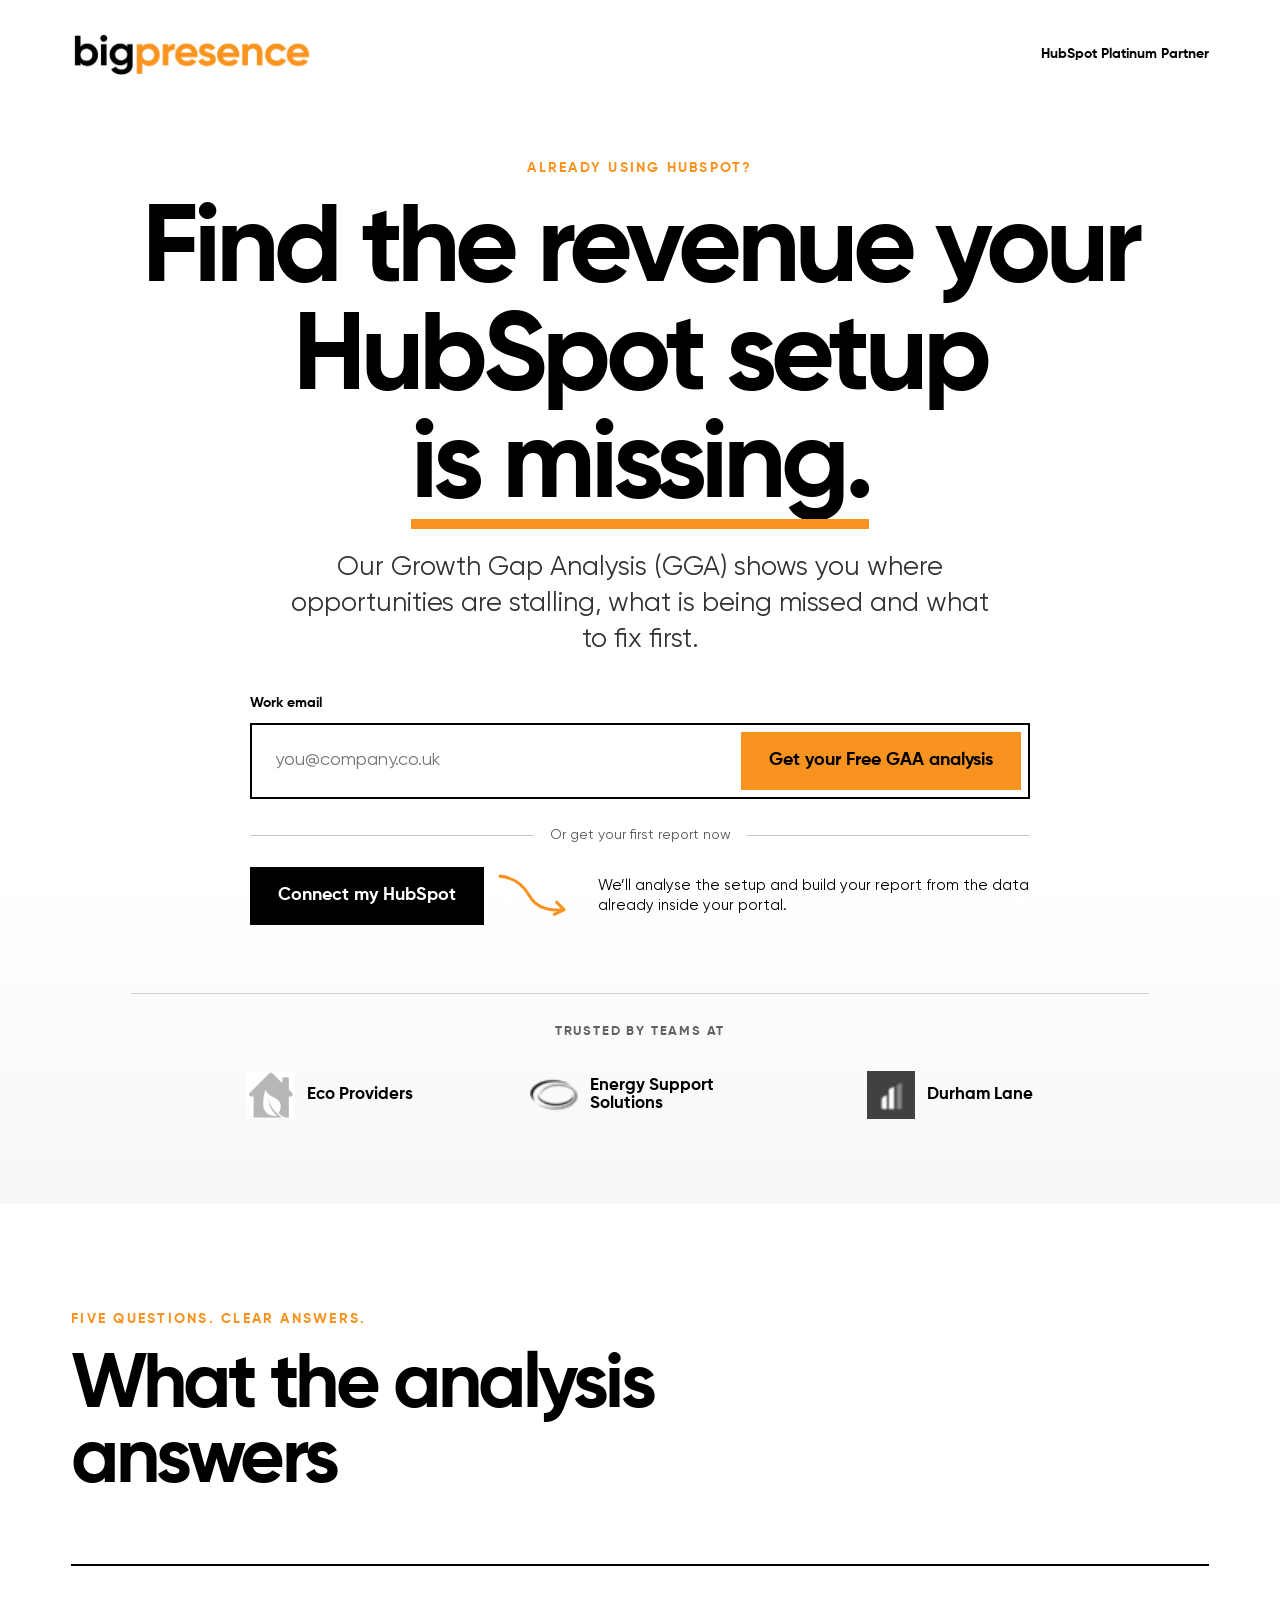
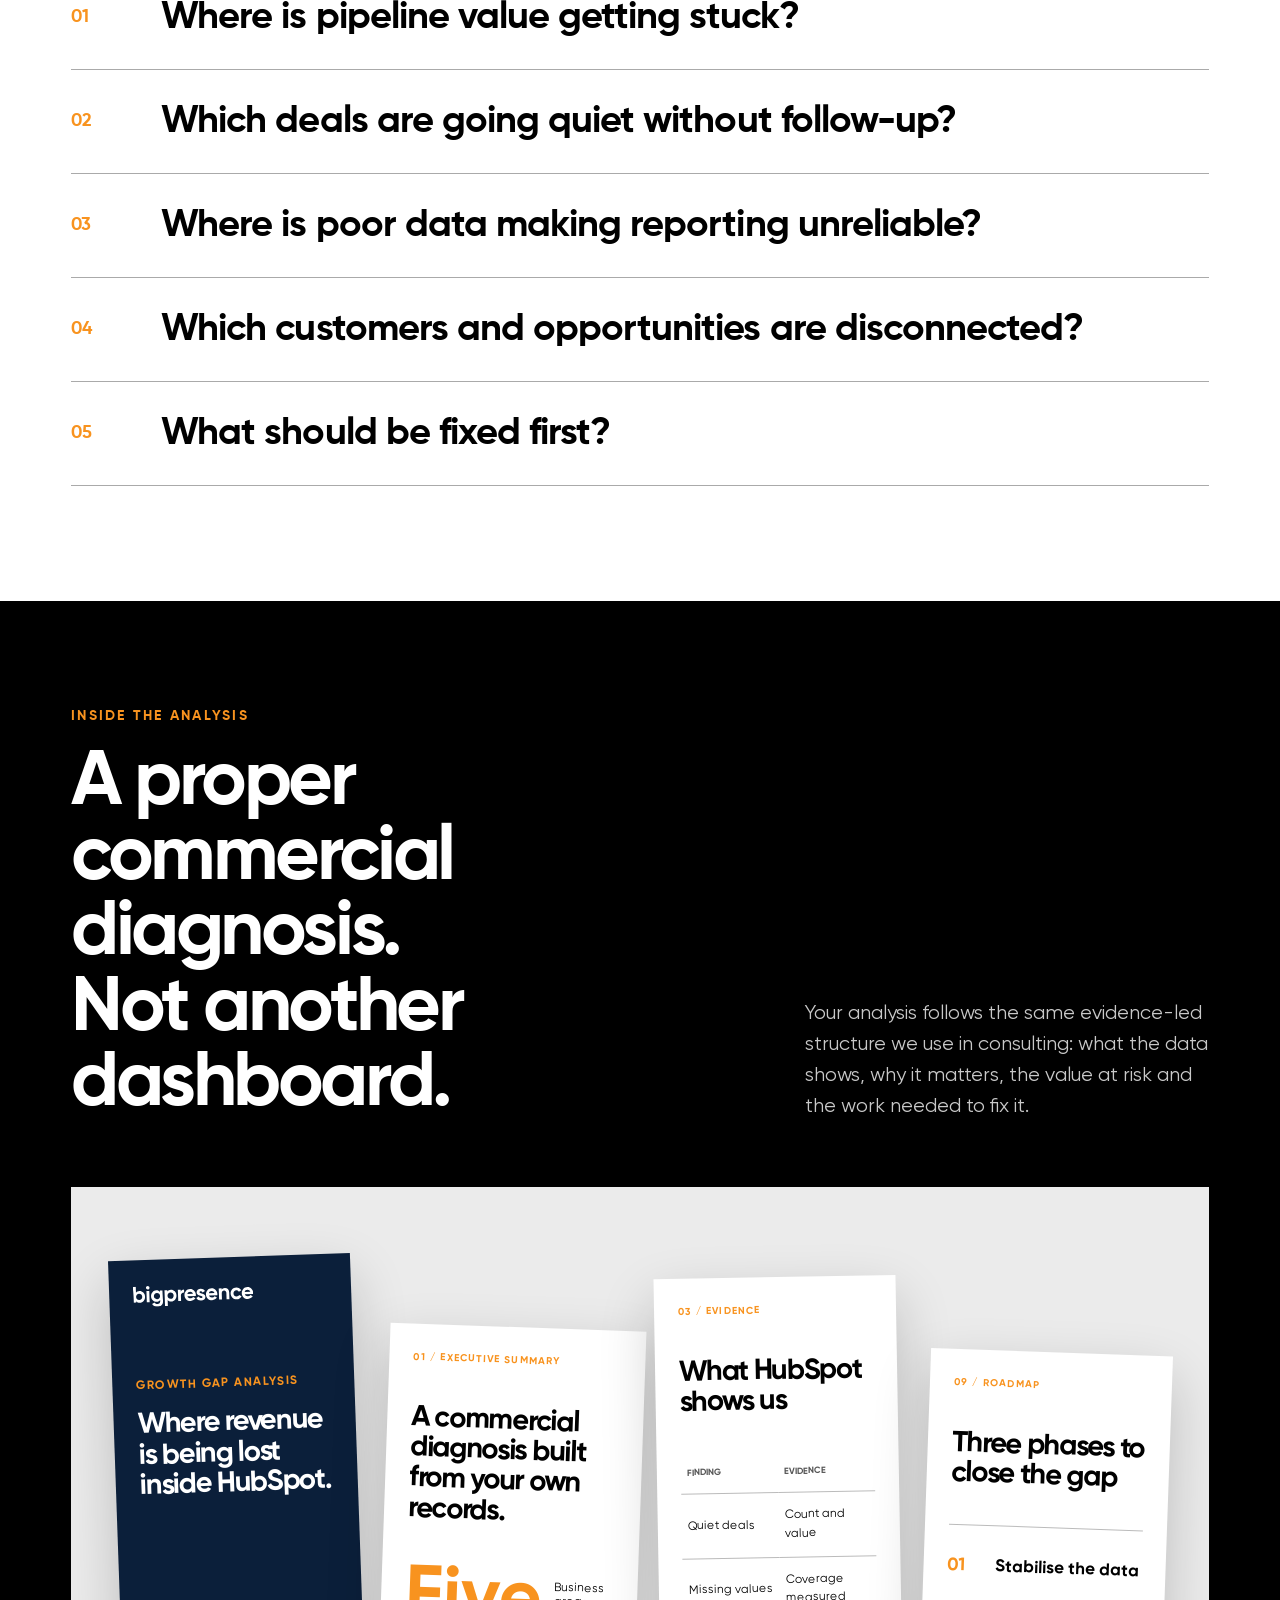
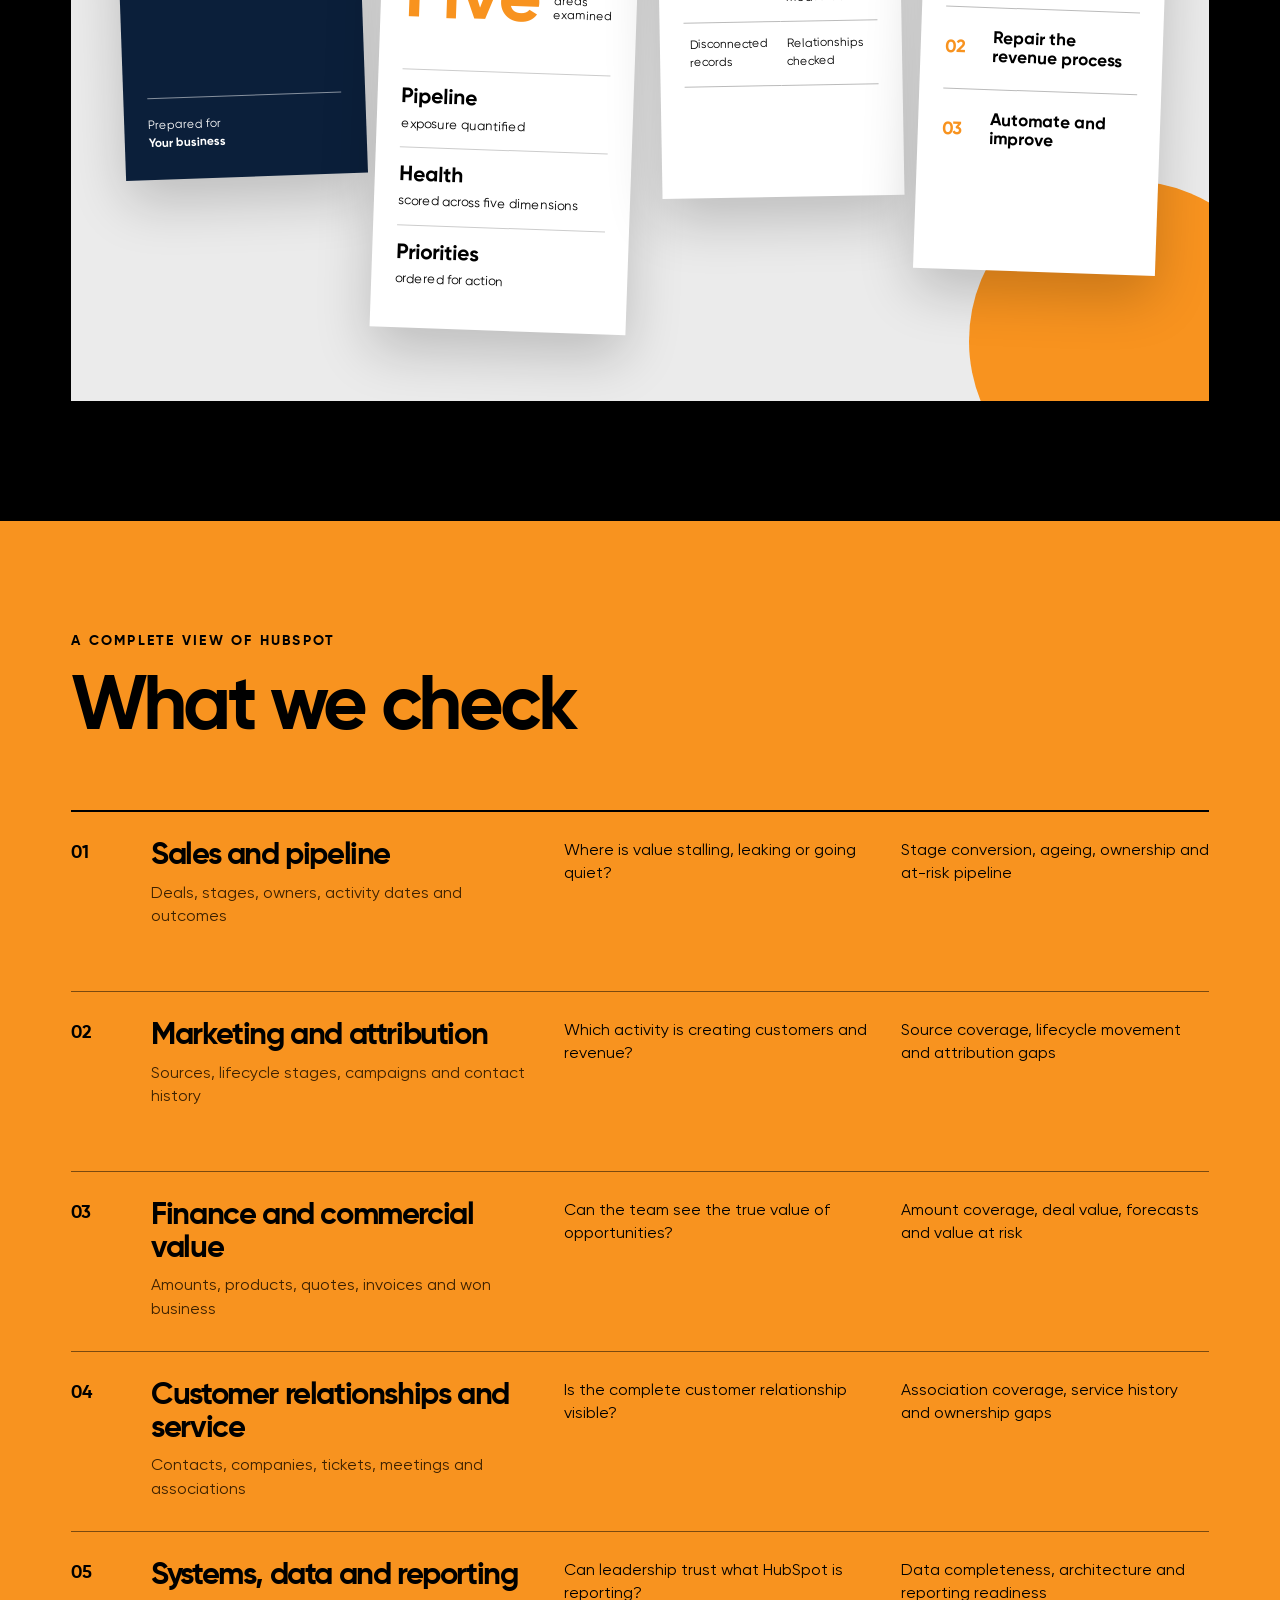
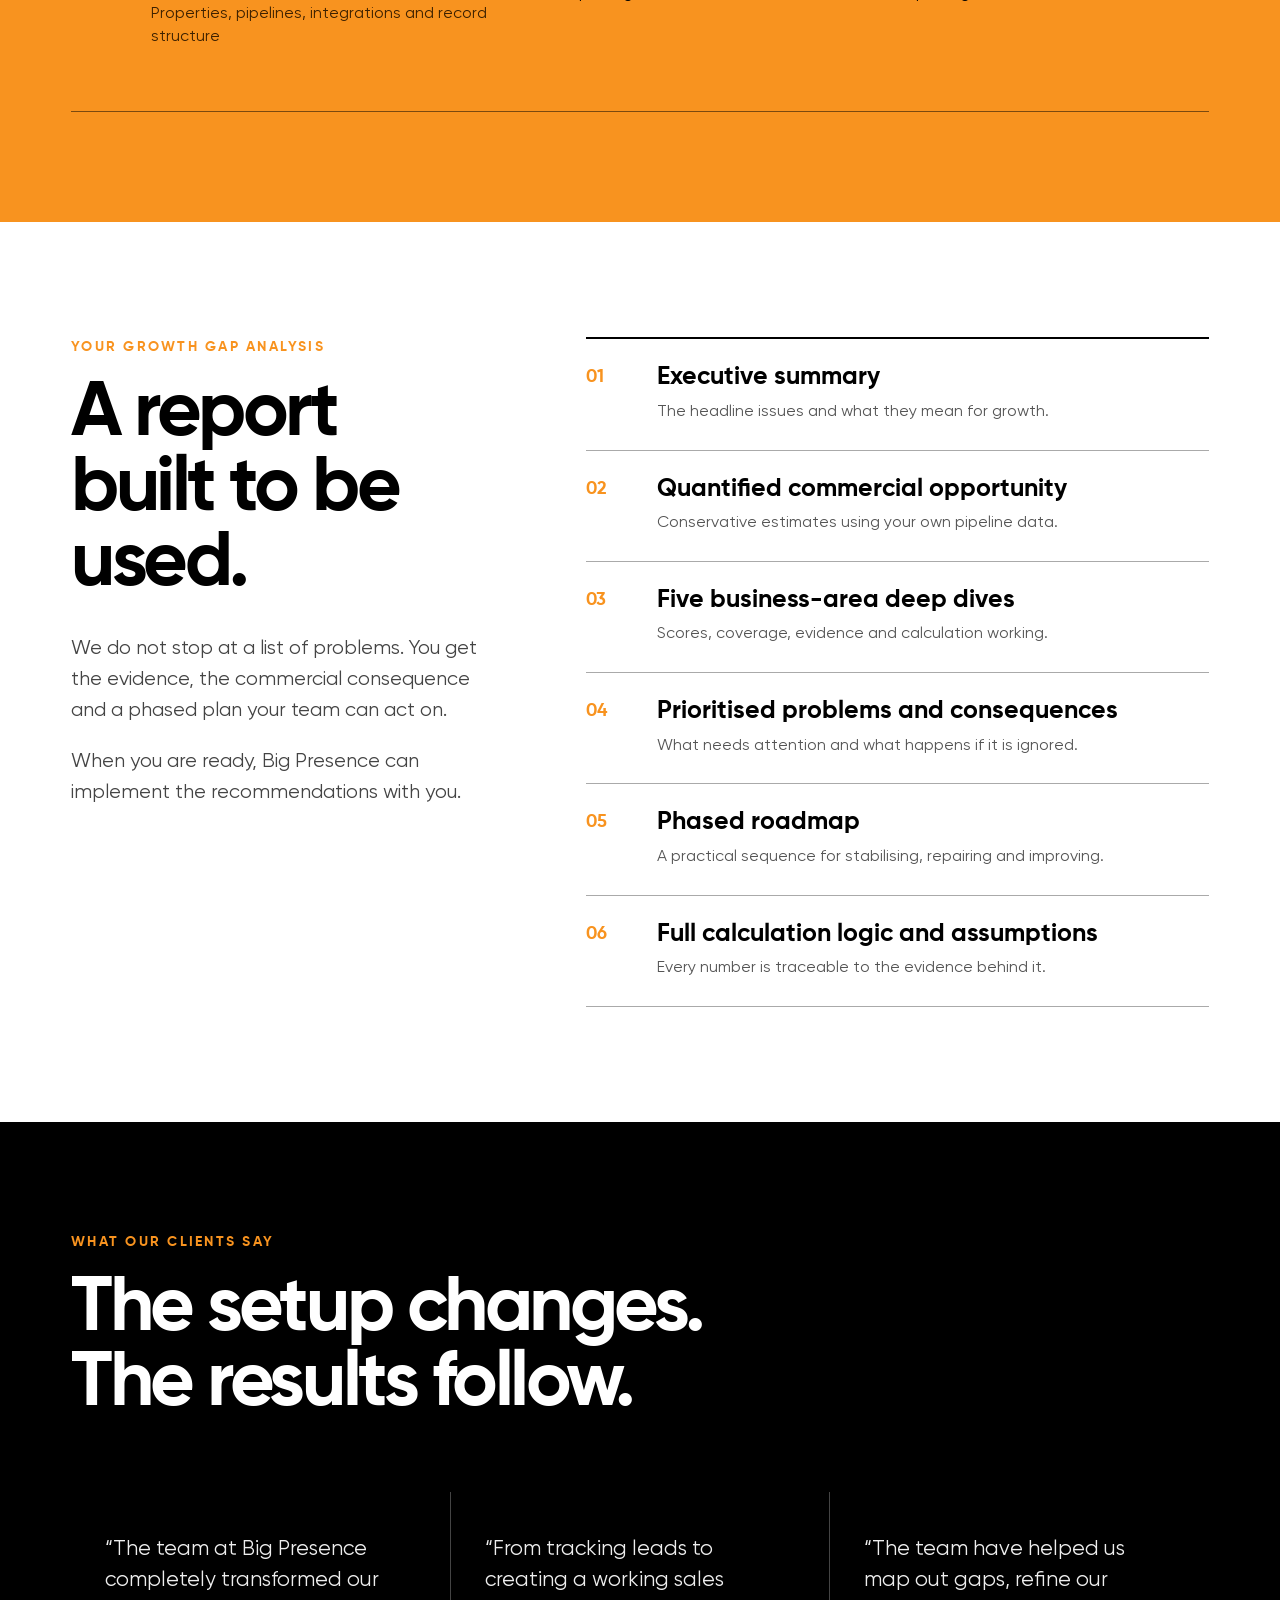
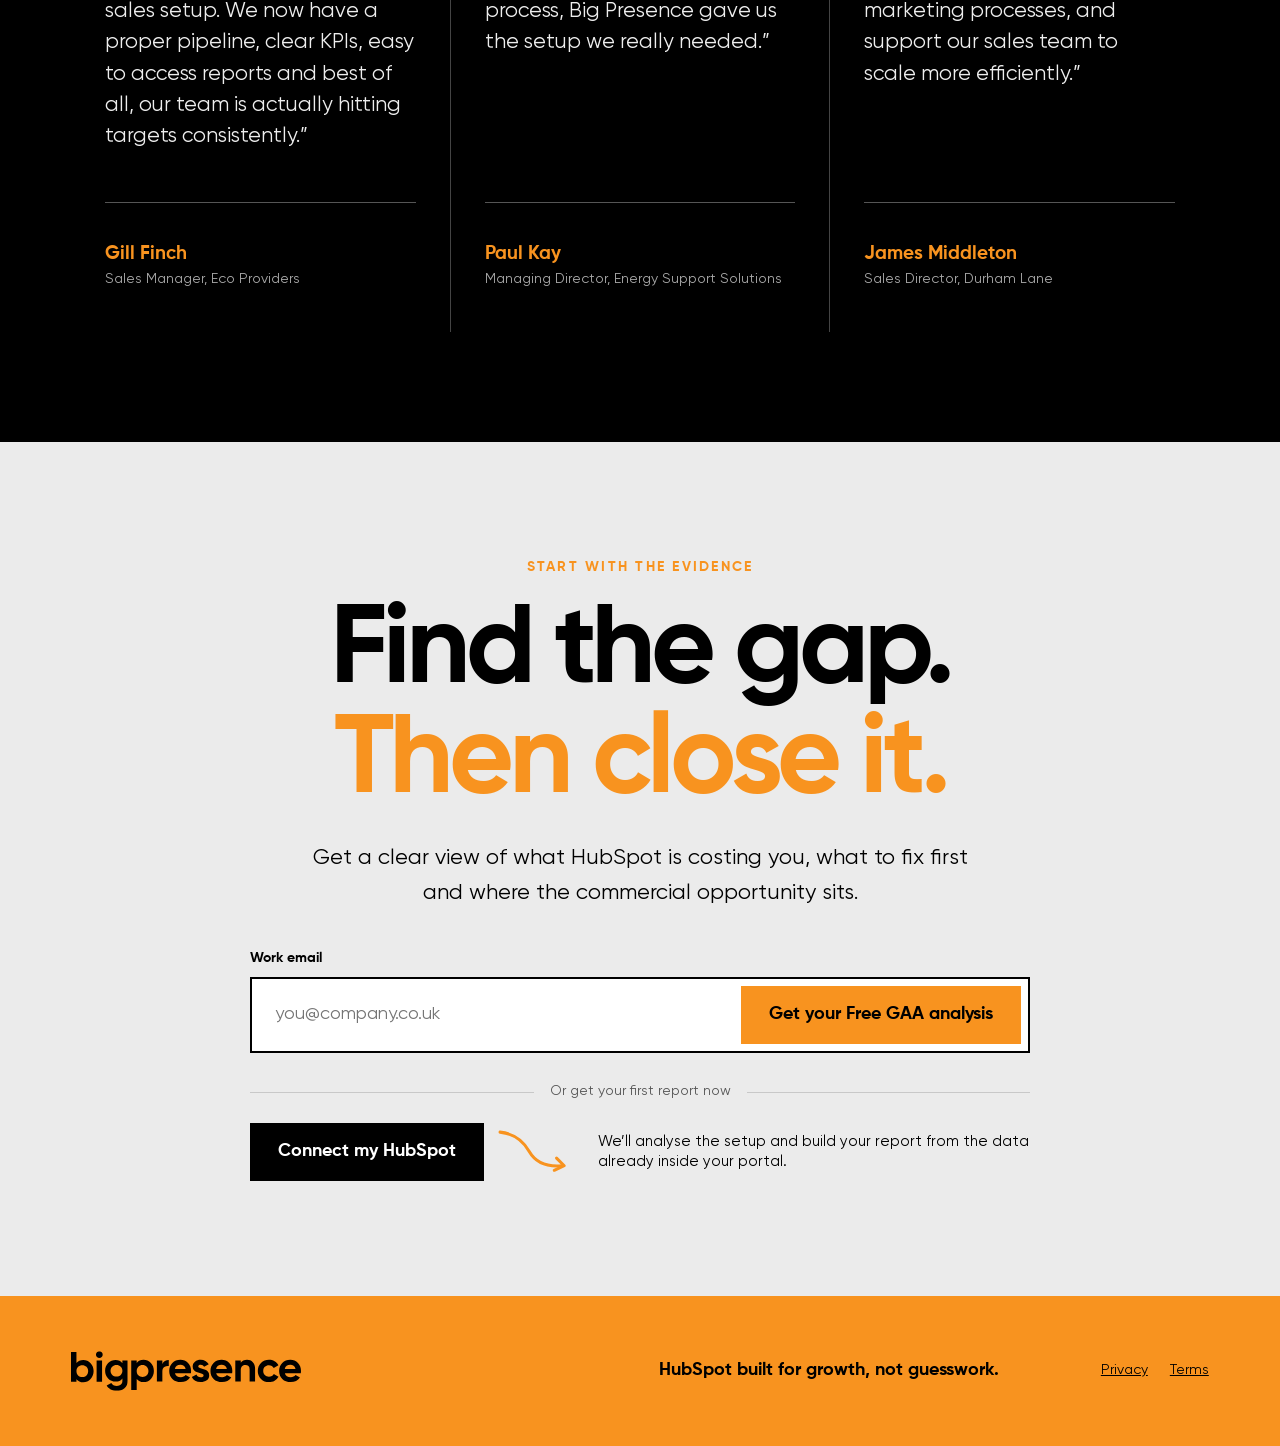
<file: index.html>
<!doctype html>
<html lang="en-GB">
<head>
  <meta charset="utf-8">
  <meta name="viewport" content="width=device-width, initial-scale=1">
  <meta name="robots" content="noindex,nofollow">
  <title>Big Presence Growth Gap Analysis</title>
  <meta http-equiv="refresh" content="0; url=./local-preview/">
  <link rel="canonical" href="./local-preview/">
</head>
<body>
  <p><a href="./local-preview/">Open the Big Presence Growth Gap Analysis preview</a></p>
  <script>window.location.replace("./local-preview/" + window.location.search + window.location.hash);</script>
</body>
</html>
</file>
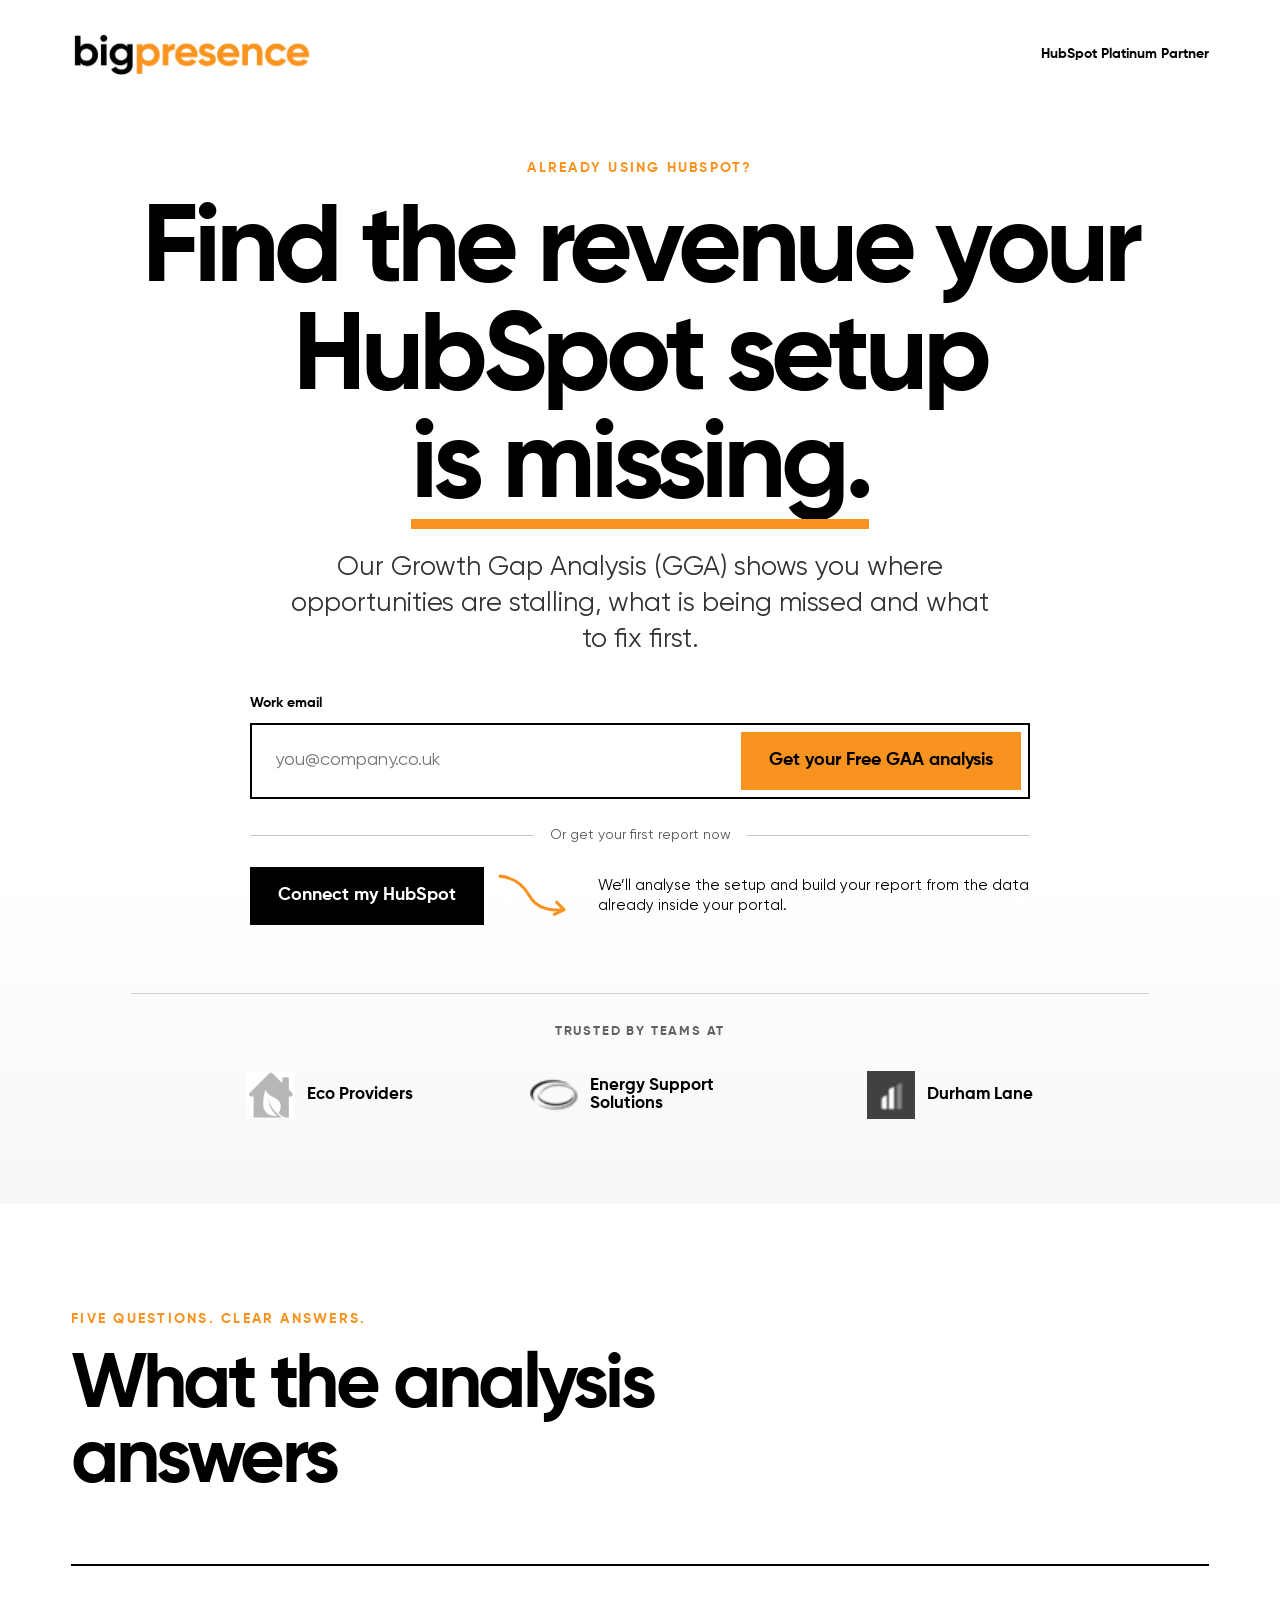
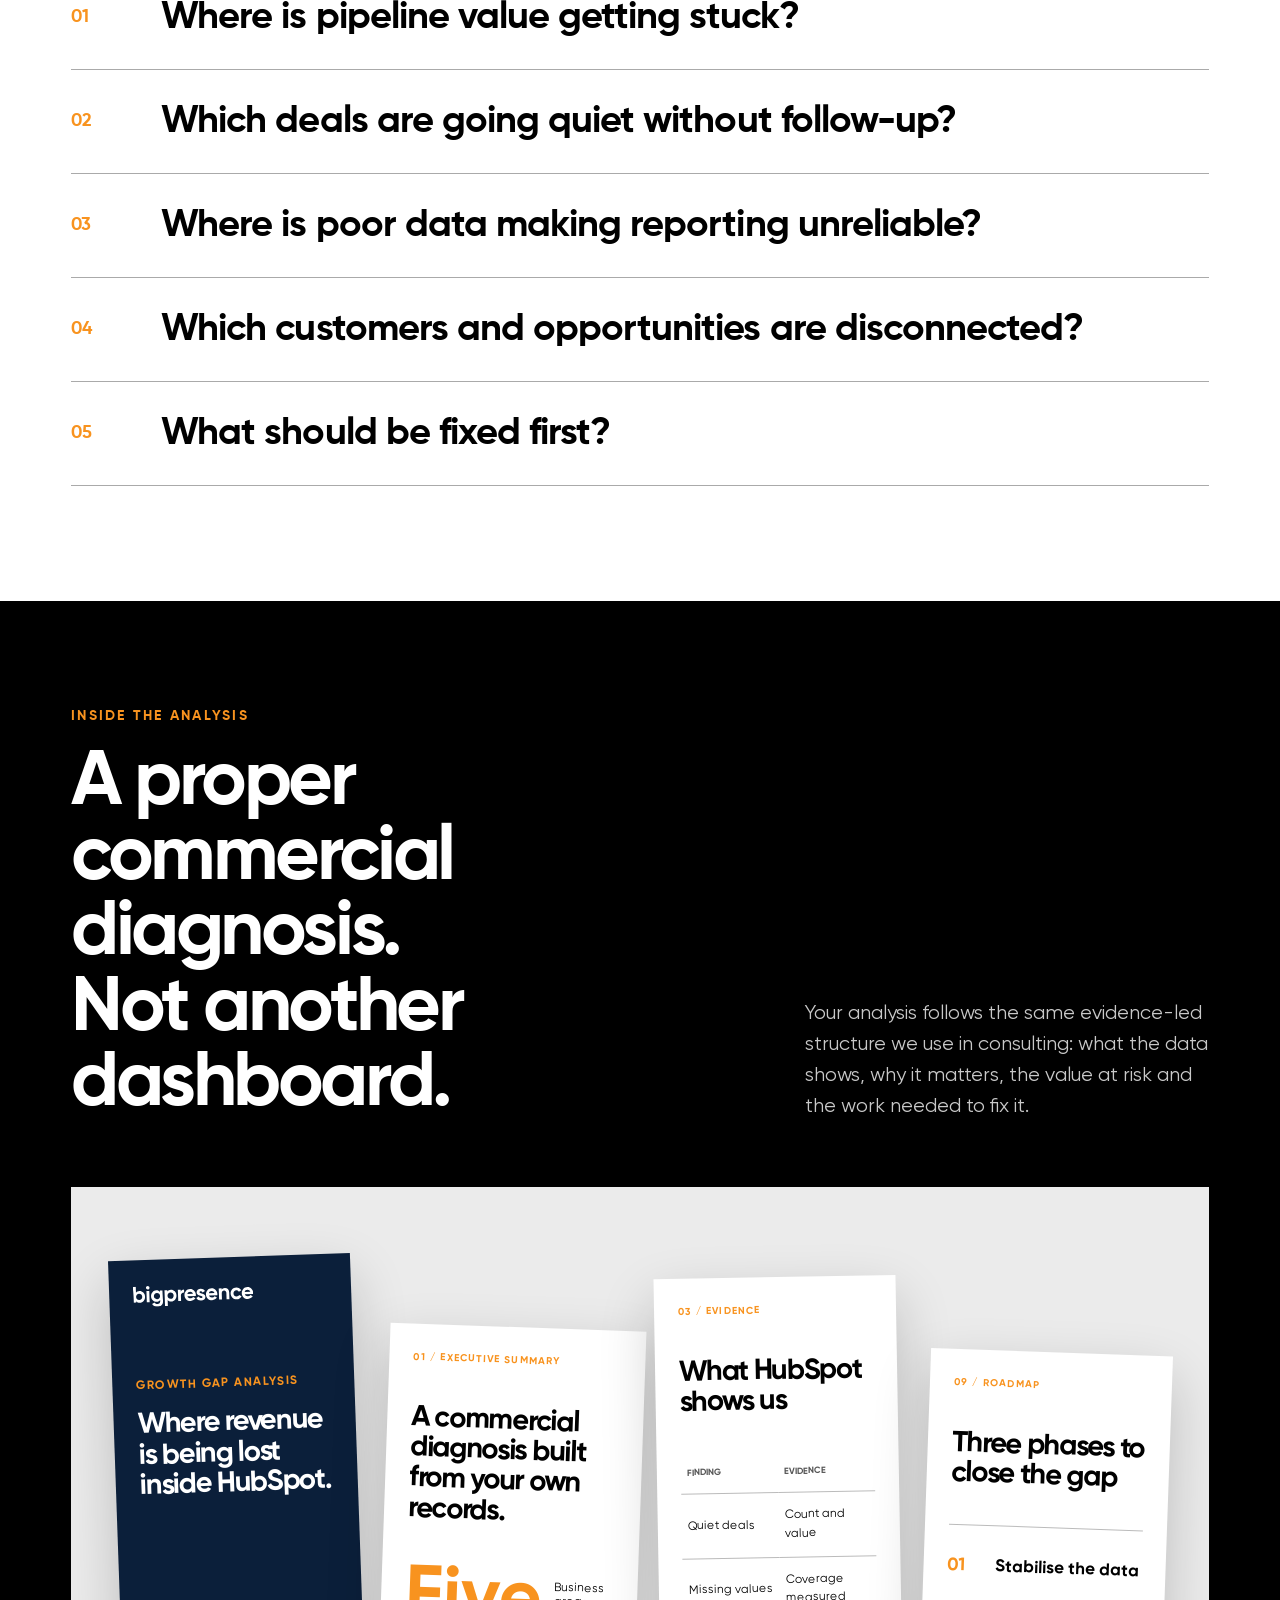
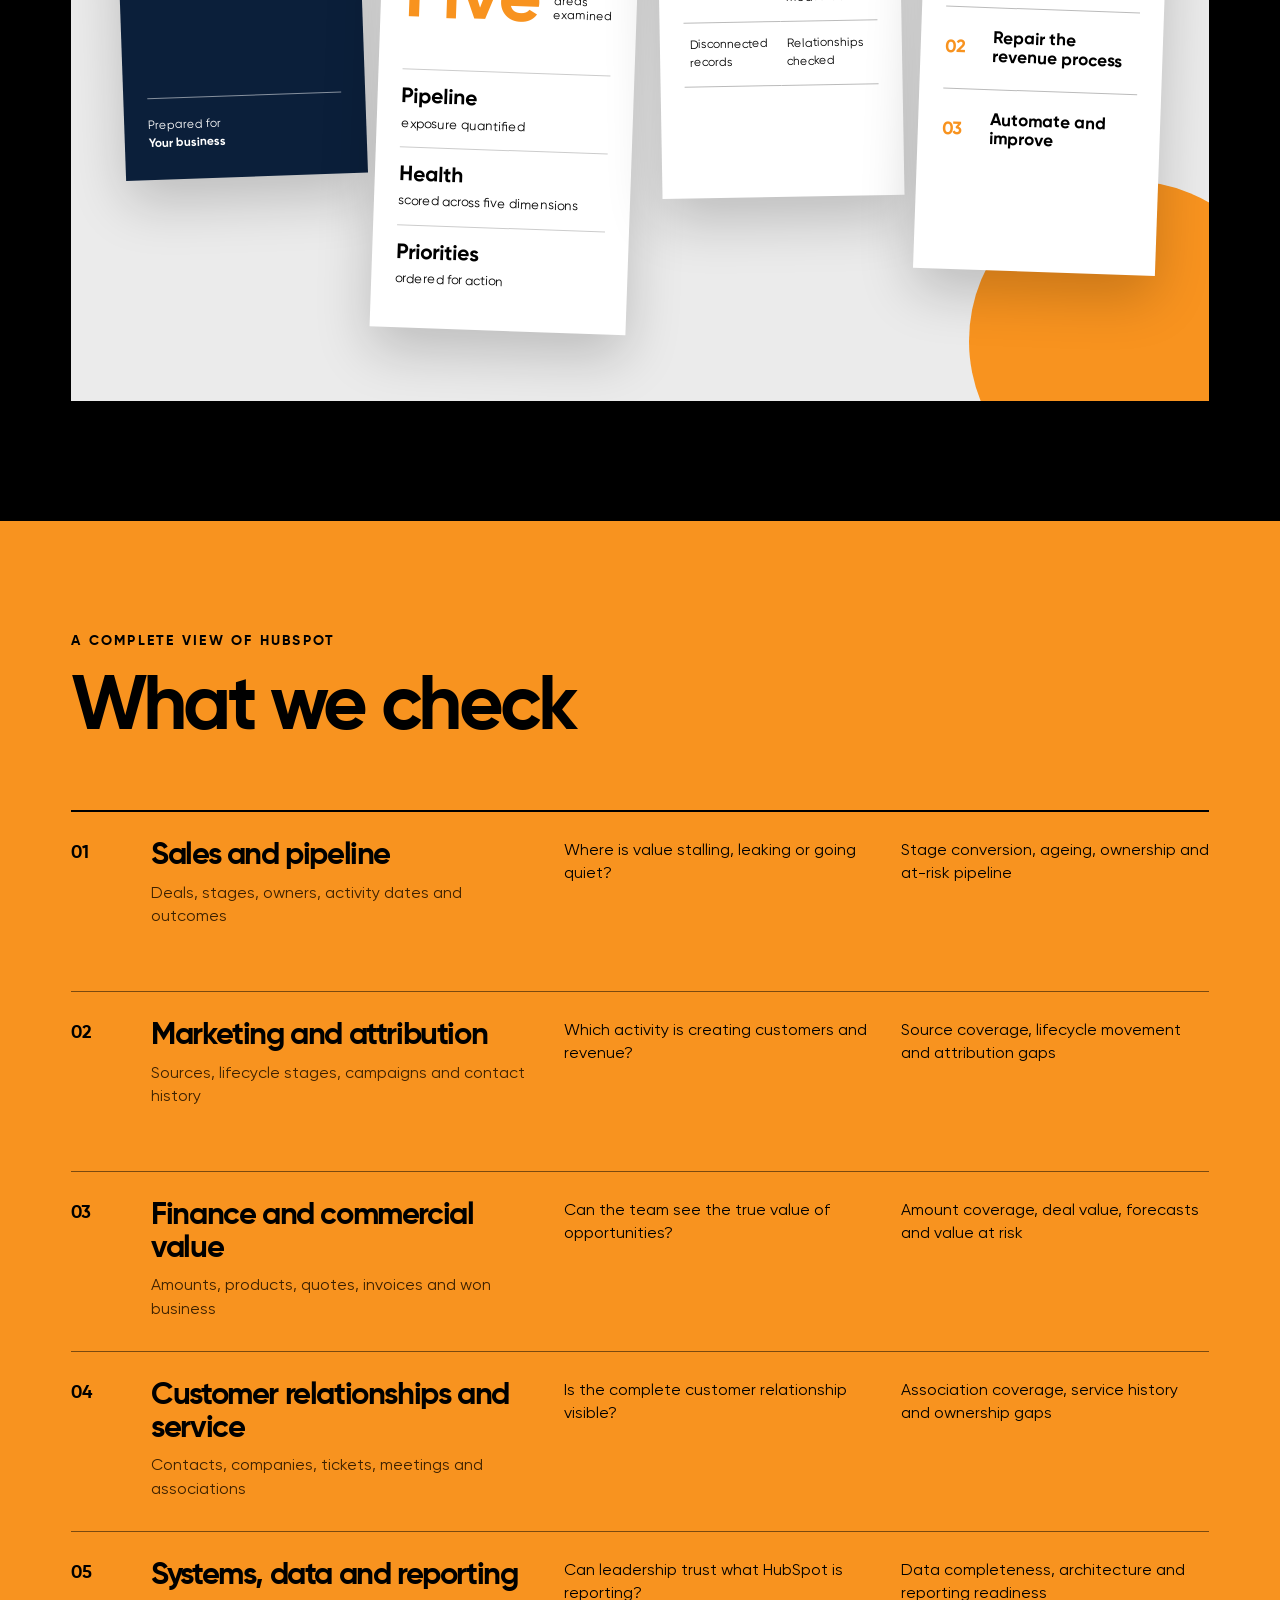
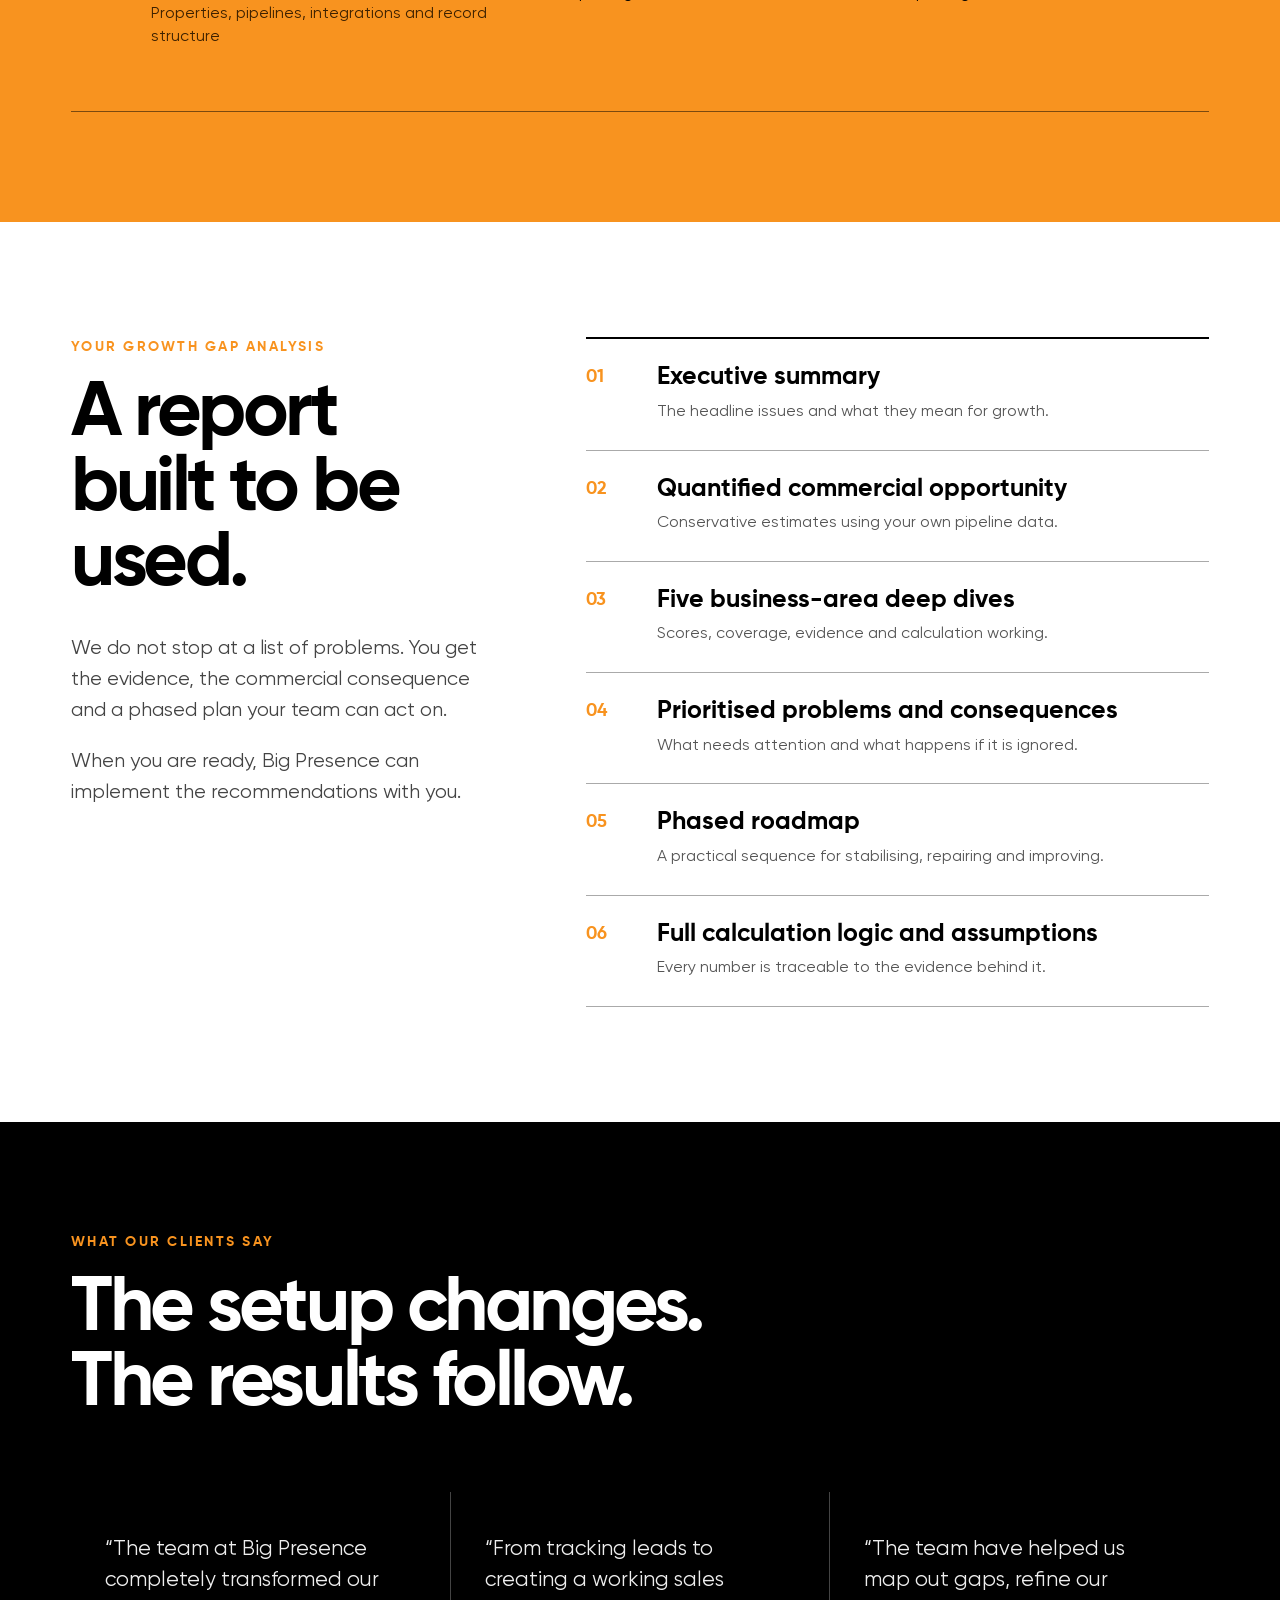
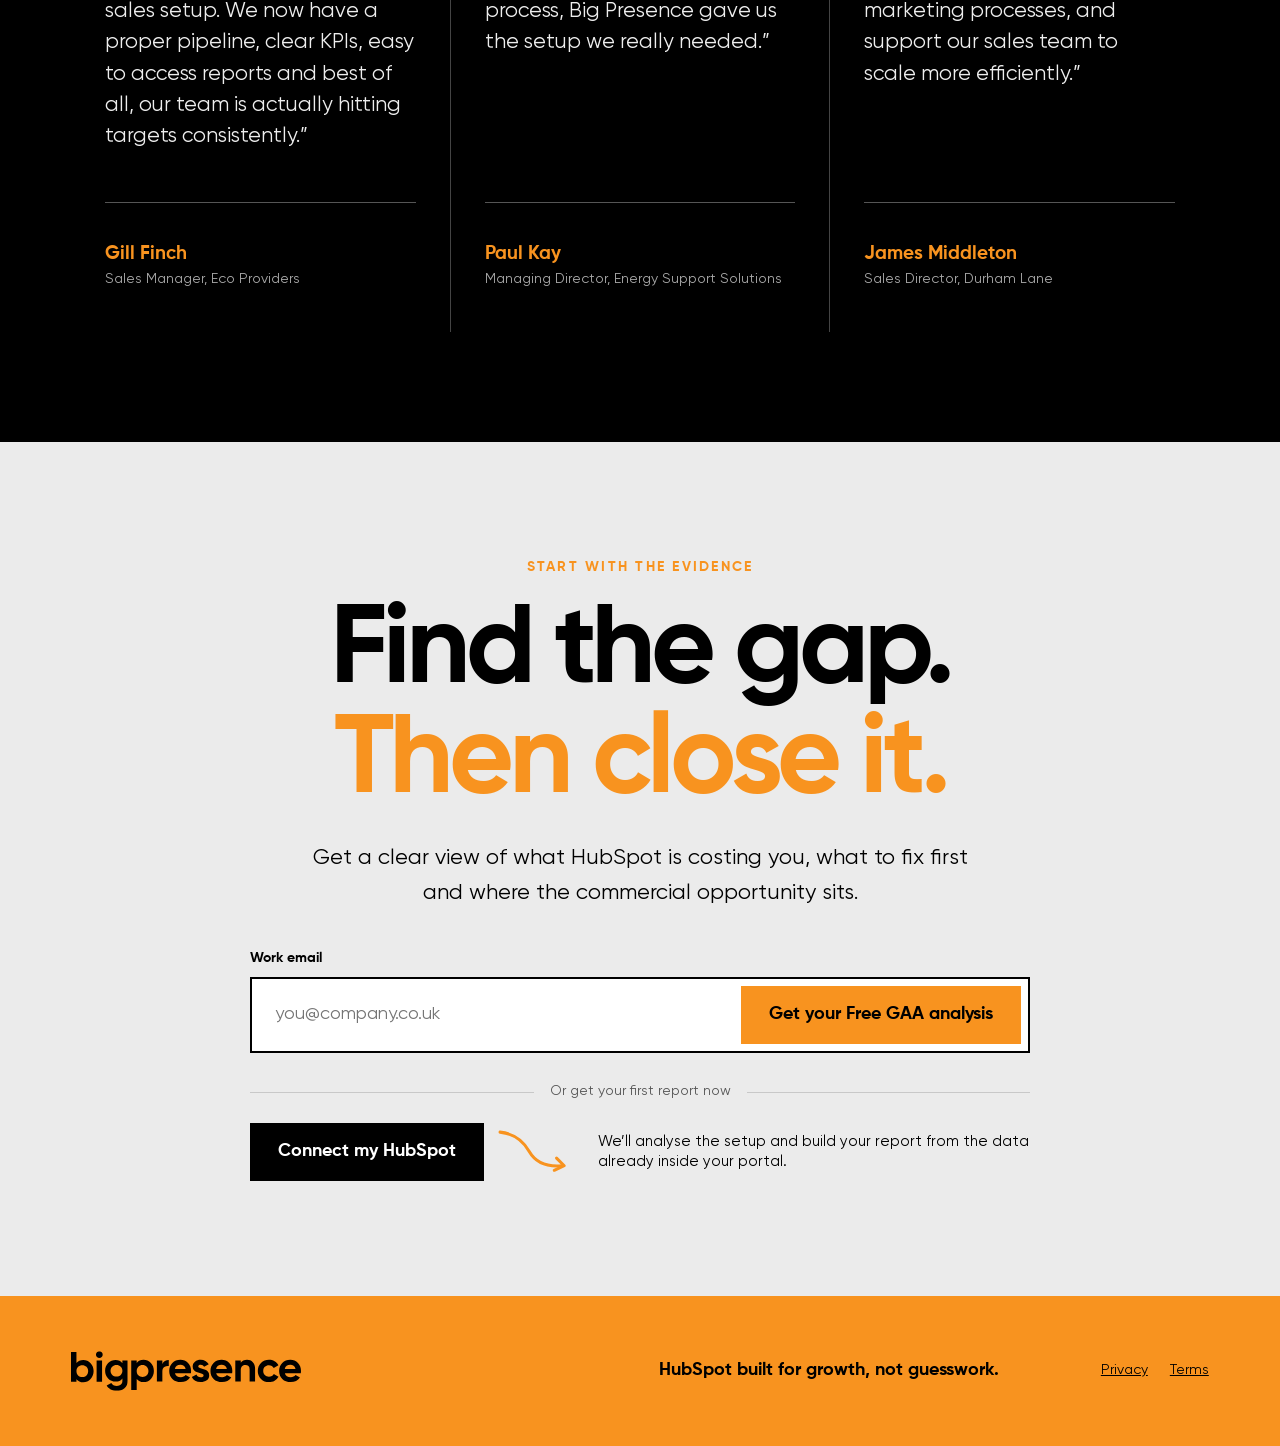
<file: local-preview/index.html>
<!doctype html>
<html lang="en-GB">
<head>
  <meta charset="utf-8">
  <script data-bp-consent-mode>
  (function () {
    "use strict";
    if (window.__bpConsentModeInitialised) return;
    window.__bpConsentModeInitialised = true;
    window.__bpAdUserDataConsent = "DENIED";
    window.dataLayer = window.dataLayer || [];
    window.gtag = window.gtag || function () { window.dataLayer.push(arguments); };
    window.gtag("consent", "default", {
      ad_storage: "denied",
      analytics_storage: "denied",
      ad_user_data: "denied",
      ad_personalization: "denied",
      wait_for_update: 500
    });
    window._hsp = window._hsp || [];
    window._hsp.push(["addPrivacyConsentListener", function (consent) {
      var categories = consent && consent.categories;
      var analyticsGranted = Boolean(categories && categories.analytics === true);
      var adsGranted = Boolean(categories && categories.advertisement === true);
      window.__bpAdUserDataConsent = adsGranted ? "GRANTED" : "DENIED";
      window.gtag("consent", "update", {
        ad_storage: adsGranted ? "granted" : "denied",
        analytics_storage: analyticsGranted ? "granted" : "denied",
        ad_user_data: adsGranted ? "granted" : "denied",
        ad_personalization: adsGranted ? "granted" : "denied"
      });
    }]);
  }());
  </script>
  <meta name="viewport" content="width=device-width, initial-scale=1">
  <meta name="robots" content="noindex,nofollow">
  <title>Free HubSpot Growth Gap Analysis | Big Presence</title>
  <meta name="description" content="Find where revenue is being missed in your HubSpot setup and what to fix first.">
  <link rel="icon" type="image/png" href="../assets/images/favicon.png">
  <link rel="preload" href="../assets/fonts/gilroy-regular.ttf" as="font" type="font/ttf" crossorigin>
  <link rel="preload" href="../assets/fonts/gilroy-bold.ttf" as="font" type="font/ttf" crossorigin>
  <link rel="stylesheet" href="styles.css">
</head>
<body data-preview="true" data-share-preview="true" data-api-base="" data-meeting-url="https://meetings-eu1.hubspot.com/jonathan-finch/growth-gap-analysis-intro-call?embed=true" data-page-variant="portal-audit">
  <a class="bp-skip" href="#main-content">Skip to main content</a>
  <header class="bp-header">
    <div class="bp-container bp-header__inner">
      <img class="bp-logo" src="../assets/images/big-presence-logo.svg" width="375" height="66" alt="Big Presence">
      <p>HubSpot Platinum Partner</p>
    </div>
  </header>

  <main id="main-content">
    <section class="bp-hero" aria-labelledby="hero-title">
      <div class="bp-container bp-hero__inner">
        <p class="bp-kicker">Already using HubSpot?</p>
        <h1 id="hero-title"><span>Find the revenue your HubSpot setup</span> <em>is missing.</em></h1>
        <p class="bp-hero__intro">Our Growth Gap Analysis (GGA) shows you where opportunities are stalling, what is being missed and what to fix first.</p>
        <form class="bp-email-form" data-bp-hero-email novalidate>
          <label for="hero-email">Work email</label>
          <div class="bp-email-form__controls"><input id="hero-email" name="email" type="email" autocomplete="email" inputmode="email" placeholder="you@company.co.uk" required><button type="submit">Get your Free GAA analysis</button></div>
          <p class="bp-form-error" role="alert" aria-live="polite" data-bp-form-error></p>
        </form>
        <div class="bp-connect-route">
          <p class="bp-connect-route__divider"><span>Or get your first report now</span></p>
          <div class="bp-connect-route__action"><button type="button" data-bp-open-oauth>Connect my HubSpot</button><svg aria-hidden="true" viewBox="0 0 110 68"><path d="M4 8c18 2 30 11 38 25 8 14 21 21 43 19"/><path d="m78 42 10 10-13 6"/></svg><p>We’ll analyse the setup and build your report from the data already inside your portal.</p></div>
        </div>
        <div class="bp-logo-strip" aria-label="Big Presence clients">
          <p>Trusted by teams at</p>
          <ul><li><img src="../assets/images/client-eco-providers.png" alt=""><span>Eco Providers</span></li><li><img src="../assets/images/client-energy-support-solutions.png" alt=""><span>Energy Support Solutions</span></li><li><img src="../assets/images/client-durham-lane.png" alt=""><span>Durham Lane</span></li></ul>
        </div>
      </div>
    </section>

    <section class="bp-questions" aria-labelledby="questions-title"><div class="bp-container"><p class="bp-kicker">Five questions. Clear answers.</p><h2 id="questions-title">What the analysis answers</h2><ol class="bp-question-list"><li><span>01</span><p>Where is pipeline value getting stuck?</p></li><li><span>02</span><p>Which deals are going quiet without follow-up?</p></li><li><span>03</span><p>Where is poor data making reporting unreliable?</p></li><li><span>04</span><p>Which customers and opportunities are disconnected?</p></li><li><span>05</span><p>What should be fixed first?</p></li></ol></div></section>

    <section class="bp-report-preview" aria-labelledby="preview-title"><div class="bp-container"><div class="bp-section-heading"><div><p class="bp-kicker">Inside the analysis</p><h2 id="preview-title">A proper commercial diagnosis.<br>Not another dashboard.</h2></div><p>Your analysis follows the same evidence-led structure we use in consulting: what the data shows, why it matters, the value at risk and the work needed to fix it.</p></div><div class="bp-document-stage" aria-label="Four pages from a Growth Gap Analysis">
      <article class="bp-doc-page bp-doc-cover"><img src="../assets/images/big-presence-logo-footer.svg" alt=""><p>Growth Gap Analysis</p><h3>Where revenue is being lost inside HubSpot.</h3><div><span>Prepared for</span><strong>Your business</strong></div></article>
      <article class="bp-doc-page bp-doc-summary"><p class="bp-doc-label">01 / Executive summary</p><h3>A commercial diagnosis built from your own records.</h3><div class="bp-summary-score"><strong>Five</strong><span>Business areas<br>examined</span></div><ul><li><b>Pipeline</b> exposure quantified</li><li><b>Health</b> scored across five dimensions</li><li><b>Priorities</b> ordered for action</li></ul></article>
      <article class="bp-doc-page bp-doc-evidence"><p class="bp-doc-label">03 / Evidence</p><h3>What HubSpot shows us</h3><table><thead><tr><th>Finding</th><th>Evidence</th></tr></thead><tbody><tr><td>Quiet deals</td><td>Count and value</td></tr><tr><td>Missing values</td><td>Coverage measured</td></tr><tr><td>Disconnected records</td><td>Relationships checked</td></tr></tbody></table></article>
      <article class="bp-doc-page bp-doc-roadmap"><p class="bp-doc-label">09 / Roadmap</p><h3>Three phases to close the gap</h3><ol><li><b>01</b><span>Stabilise the data</span></li><li><b>02</b><span>Repair the revenue process</span></li><li><b>03</b><span>Automate and improve</span></li></ol></article>
    </div></div></section>

    <section class="bp-checks" aria-labelledby="checks-title"><div class="bp-container"><p class="bp-kicker">A complete view of HubSpot</p><h2 id="checks-title">What we check</h2><div class="bp-check-rows">
      <article><span>01</span><div><h3>Sales and pipeline</h3><p>Deals, stages, owners, activity dates and outcomes</p></div><p>Where is value stalling, leaking or going quiet?</p><p>Stage conversion, ageing, ownership and at-risk pipeline</p></article>
      <article><span>02</span><div><h3>Marketing and attribution</h3><p>Sources, lifecycle stages, campaigns and contact history</p></div><p>Which activity is creating customers and revenue?</p><p>Source coverage, lifecycle movement and attribution gaps</p></article>
      <article><span>03</span><div><h3>Finance and commercial value</h3><p>Amounts, products, quotes, invoices and won business</p></div><p>Can the team see the true value of opportunities?</p><p>Amount coverage, deal value, forecasts and value at risk</p></article>
      <article><span>04</span><div><h3>Customer relationships and service</h3><p>Contacts, companies, tickets, meetings and associations</p></div><p>Is the complete customer relationship visible?</p><p>Association coverage, service history and ownership gaps</p></article>
      <article><span>05</span><div><h3>Systems, data and reporting</h3><p>Properties, pipelines, integrations and record structure</p></div><p>Can leadership trust what HubSpot is reporting?</p><p>Data completeness, architecture and reporting readiness</p></article>
    </div></div></section>

    <section class="bp-contents" aria-labelledby="contents-title"><div class="bp-container bp-contents__grid"><div class="bp-contents__intro"><p class="bp-kicker">Your Growth Gap Analysis</p><h2 id="contents-title">A report built to be used.</h2><p>We do not stop at a list of problems. You get the evidence, the commercial consequence and a phased plan your team can act on.</p><p>When you are ready, Big Presence can implement the recommendations with you.</p></div><ol class="bp-contents-list"><li><span>01</span><strong>Executive summary</strong><p>The headline issues and what they mean for growth.</p></li><li><span>02</span><strong>Quantified commercial opportunity</strong><p>Conservative estimates using your own pipeline data.</p></li><li><span>03</span><strong>Five business-area deep dives</strong><p>Scores, coverage, evidence and calculation working.</p></li><li><span>04</span><strong>Prioritised problems and consequences</strong><p>What needs attention and what happens if it is ignored.</p></li><li><span>05</span><strong>Phased roadmap</strong><p>A practical sequence for stabilising, repairing and improving.</p></li><li><span>06</span><strong>Full calculation logic and assumptions</strong><p>Every number is traceable to the evidence behind it.</p></li></ol></div></section>

    <section class="bp-evidence" aria-labelledby="evidence-title"><div class="bp-container"><p class="bp-kicker">What our clients say</p><h2 id="evidence-title">The setup changes.<br>The results follow.</h2><div class="bp-quotes">
      <figure><blockquote>“The team at Big Presence completely transformed our sales setup. We now have a proper pipeline, clear KPIs, easy to access reports and best of all, our team is actually hitting targets consistently.”</blockquote><figcaption><strong>Gill Finch</strong><span>Sales Manager, Eco Providers</span></figcaption></figure>
      <figure><blockquote>“From tracking leads to creating a working sales process, Big Presence gave us the setup we really needed.”</blockquote><figcaption><strong>Paul Kay</strong><span>Managing Director, Energy Support Solutions</span></figcaption></figure>
      <figure><blockquote>“The team have helped us map out gaps, refine our marketing processes, and support our sales team to scale more efficiently.”</blockquote><figcaption><strong>James Middleton</strong><span>Sales Director, Durham Lane</span></figcaption></figure>
    </div></div></section>

    <section class="bp-final" aria-labelledby="final-title"><div class="bp-container bp-final__inner"><p class="bp-kicker">Start with the evidence</p><h2 id="final-title">Find the gap.<br><em>Then close it.</em></h2><p class="bp-final__intro">Get a clear view of what HubSpot is costing you, what to fix first and where the commercial opportunity sits.</p><form class="bp-email-form bp-email-form--dark" data-bp-hero-email novalidate><label for="final-email">Work email</label><div class="bp-email-form__controls"><input id="final-email" name="email" type="email" autocomplete="email" inputmode="email" placeholder="you@company.co.uk" required><button type="submit">Get your Free GAA analysis</button></div><p class="bp-form-error" role="alert" aria-live="polite" data-bp-form-error></p></form><div class="bp-connect-route bp-connect-route--dark"><p class="bp-connect-route__divider"><span>Or get your first report now</span></p><div class="bp-connect-route__action"><button type="button" data-bp-open-oauth>Connect my HubSpot</button><svg aria-hidden="true" viewBox="0 0 110 68"><path d="M4 8c18 2 30 11 38 25 8 14 21 21 43 19"/><path d="m78 42 10 10-13 6"/></svg><p>We’ll analyse the setup and build your report from the data already inside your portal.</p></div></div></div></section>
  </main>

  <footer class="bp-footer"><div class="bp-container"><img src="../assets/images/big-presence-logo-footer.svg" width="375" height="66" alt="Big Presence"><p>HubSpot built for growth, not guesswork.</p><nav aria-label="Legal"><a href="https://bigpresence.co.uk/privacy-policy/">Privacy</a><a href="https://bigpresence.co.uk/terms-conditions/">Terms</a></nav></div></footer>

  <dialog class="bp-dialog" id="bp-oauth-dialog" aria-labelledby="oauth-title"><div class="bp-dialog__inner"><button class="bp-dialog__close" type="button" aria-label="Close" data-bp-dialog-close>&times;</button><p class="bp-kicker">Build your report now</p><h2 id="oauth-title">Connect your HubSpot.</h2><p>Big Presence will use the structured data already in your portal to build your Growth Gap Analysis.</p><form data-bp-oauth-form novalidate><label class="bp-authority"><input type="checkbox" required><span>I am authorised to connect this HubSpot account.</span></label><p class="bp-form-error" role="alert" aria-live="polite" data-bp-form-error></p><button class="bp-modal-submit" type="submit">Connect and build my report</button></form></div></dialog>
  <dialog class="bp-dialog" id="bp-manual-dialog" aria-labelledby="manual-title"><div class="bp-dialog__inner"><button class="bp-dialog__close" type="button" aria-label="Close" data-bp-dialog-close>&times;</button><header class="bp-dialog__header"><p class="bp-kicker">Free Growth Gap Analysis</p><h2 id="manual-title" tabindex="-1">Get your Free GAA analysis</h2></header><div class="bp-dialog__step" data-bp-step="details"><p>Tell us what to focus on, then choose a time with Jonathan.</p><form class="bp-detail-form" data-bp-manual-details novalidate><label>Work email<input name="captured_email" type="email" autocomplete="email" data-bp-captured-email disabled></label><label>First name<input name="first_name" autocomplete="given-name" required></label><label>Company (optional)<input name="company" autocomplete="organization"></label><label>What is your biggest HubSpot frustration right now?<textarea name="frustration" rows="4" required></textarea></label><p class="bp-form-error" role="alert" aria-live="polite" data-bp-form-error></p><button class="bp-modal-submit" type="submit">Continue to booking</button></form></div><div class="bp-dialog__step" data-bp-step="complete" hidden><h3 id="manual-calendar-title" tabindex="-1">Choose a time with Jonathan.</h3><p>The final booking panel asks for the commercial context Jonathan needs for your review.</p><div class="bp-calendar" data-bp-calendar hidden><iframe title="Book a 30-minute call with Jonathan" loading="lazy" referrerpolicy="strict-origin-when-cross-origin"></iframe></div></div></div></dialog>
  <script src="../js/theme.js"></script>
</body>
</html>
</file>
<file: local-preview/styles.css>
@import url("../css/theme.css");
</file>
